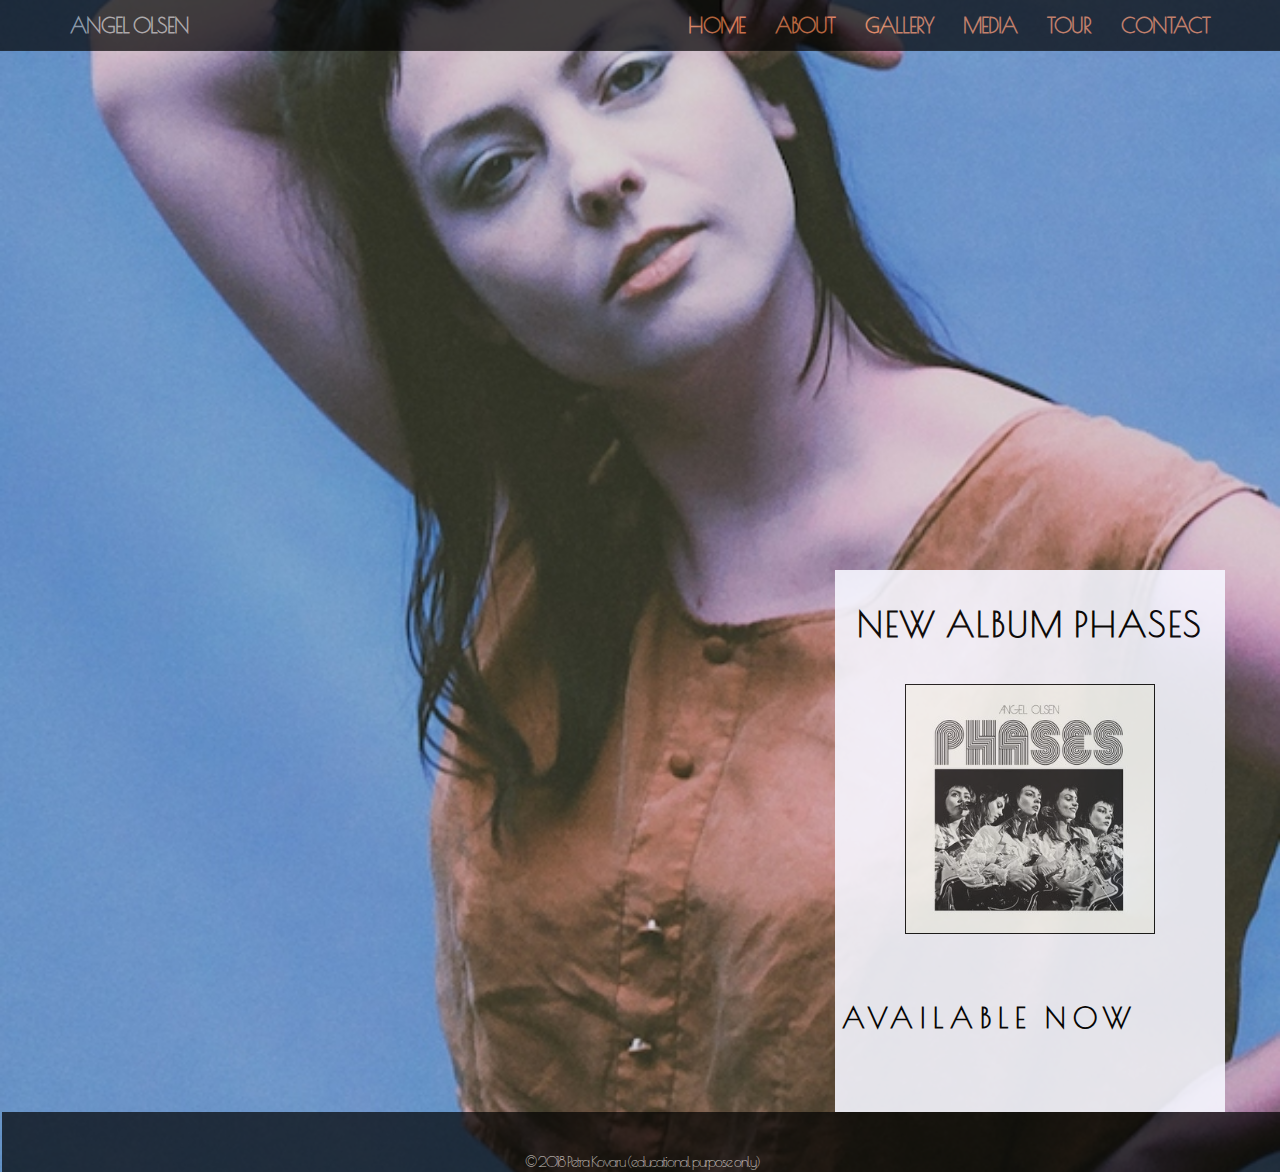
<file: index.html>
<!DOCTYPE html>
<html lang="en">

<head>
  <meta charset="UTF-8">
  <meta name="viewport" content="width=device-width, initial-scale=1.0">
  <meta http-equiv="X-UA-Compatible" content="ie=edge">
  <link rel="stylesheet" href="https://maxcdn.bootstrapcdn.com/bootstrap/3.3.7/css/bootstrap.min.css" integrity="sha384-BVYiiSIFeK1dGmJRAkycuHAHRg32OmUcww7on3RYdg4Va+PmSTsz/K68vbdEjh4u"
    crossorigin="anonymous">
  <link rel="stylesheet" href="https://use.fontawesome.com/releases/v5.5.0/css/all.css" integrity="sha384-B4dIYHKNBt8Bc12p+WXckhzcICo0wtJAoU8YZTY5qE0Id1GSseTk6S+L3BlXeVIU"
    crossorigin="anonymous">
 <link href="https://fonts.googleapis.com/css?family=Niramit|Poiret+One" rel="stylesheet">

  


  <!-- my CSS file -->
  <link rel="stylesheet" type="text/css" href="style.css">
  <title>// ANGEL OLSEN //</title>

  

</head>

<body class="index-front" id="index-front">

                <!-- nav bar -->
  <nav class="navbar navbar-inverse navbar-fixed-top">
    <div class="container">
      <div class="navbar-header">
        <button type="button" class="navbar-toggle collapsed" data-toggle="collapse" data-target="#navbar"
          aria-expanded="false" aria-controls="navbar">
          <span class="sr-only">Toggle navigation</span>
          <span class="icon-bar"></span>
          <span class="icon-bar"></span>
          <span class="icon-bar"></span>
        </button>
        <a class="navbar-brand" href="index.html">Angel Olsen</a>
      </div>
      <div id="navbar" class="collapse navbar-collapse">
        <ul class="nav navbar-nav navbar-right">
          <li><a href="index.html">Home</a></li>
          <li><a href="about.html">About</a></li>
          <li><a href="gallery.html">Gallery</a></li>
          <li><a href="media.html">Media</a></li>
          <li><a href="tour.html">Tour</a></li>
          <li><a href="contact.html">Contact</a></li>
        </ul>
      </div>
    </div>
  </nav> 
                <!-- end of nav bar -->

<section>    
  
  
  <!-- main content -->

<div class="container front-content">
    <div class="row">
            <div class="col-md-4"></div>
            <div class="col-md-4">
            
            </div>
            <div class="col-md-4" id="image-container">
                <h3 class="front-header">New Album PHASES</h3>
                
                <a href="https://angelolsen.lnk.to/phases" target="_blank"><img class="album-image" width="250px" height ="250px"src="images/album.jpg" alt="album"></a>

                      
                <h4 class="front-header2">Available now 
                <a href="https://itunes.apple.com/ie/album/phases/id1282115291?app=music&ign-mpt=uo%3D4" target="_blank"><i class="fab fa-apple"></i></a>
                <a href="https://play.google.com/store/music/album/Angel_Olsen_Phases?id=B7bnao6idhjmjiwxn3pi2sre3dm&hl=en" target="_blank"><i class="fab fa-google-play"></i></a>
                <a href="https://open.spotify.com/album/6PbSc4h6AzFR6cQKZvtrGn" target="_blank"><i class="fab fa-spotify"></i></a>
                </h4>              
                    
            </div>
    </div>
</div>

</section> 



</section>

                <!-- footer -->
<footer class="footer">
  <div class="container text-center">
    <a href="https://www.facebook.com/angelolsenmusic/" target="_blank"><i class="fab fa-facebook-square"></i></a>
    <a href="https://www.instagram.com/angelolsenmusic/?hl=en" target="_blank"><i class="fab fa-instagram"></i></a>
    <a href="https://twitter.com/angelolsen?lang=en" target="_blank"><i class="fab fa-twitter"></i></a>
    <a href="https://www.youtube.com/channel/UC9p8x80IJBj251fDyGENdgA" target="_blank"><i class="fab fa-youtube"></i></a>
    <a href="https://open.spotify.com/artist/6mKqFxGMS5TGDZI3XkT5Rt" target="_blank"><i class="fab fa-spotify"></i></a>
  
  <p class="copyright">&copy; 2018 Petra Kovaru (educational purpose only)
  </p>

</div>
</footer>
              <!-- footer end -->
</body>
</html>
  <script type="text/javascript" src="https://code.jquery.com/jquery-2.1.4.js"></script>
  <script type="text/javascript" src="https://maxcdn.bootstrapcdn.com/bootstrap/3.3.5/js/bootstrap.min.js"></script>
</file>
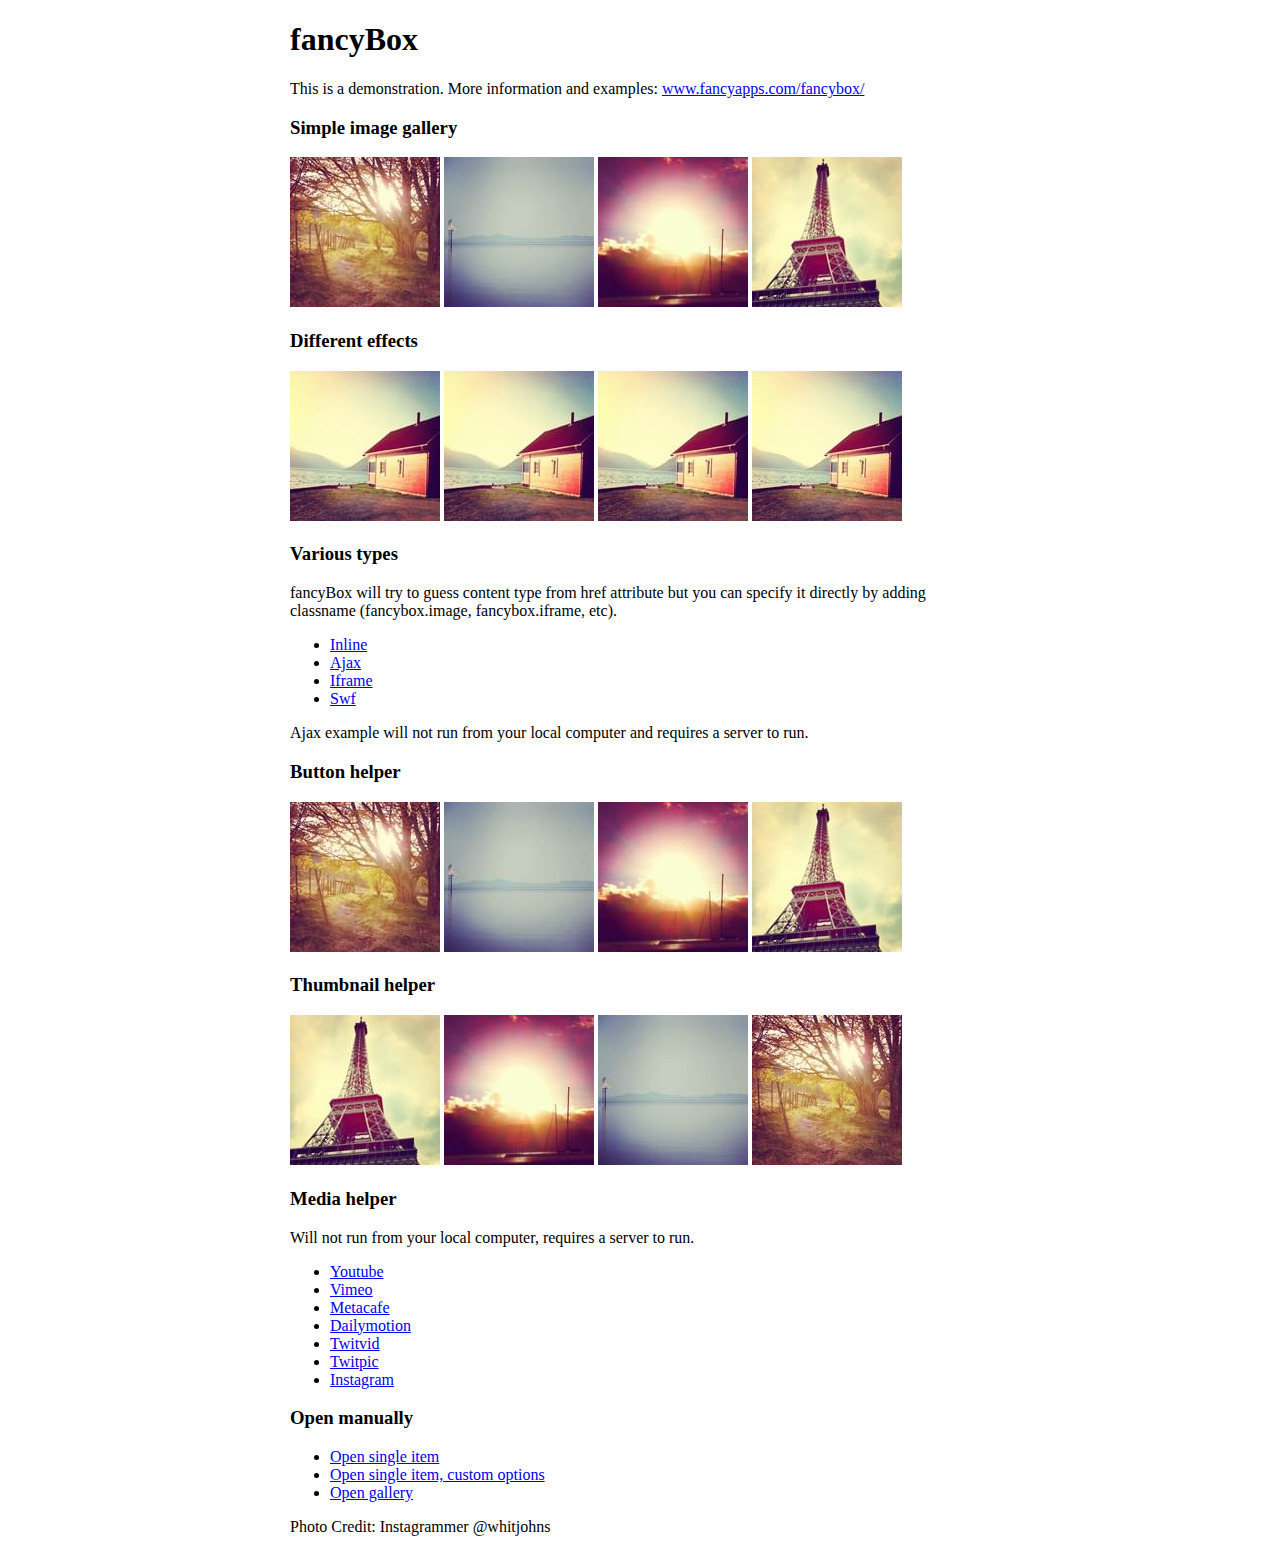
<file: fancybox/demo/index.html>
<!DOCTYPE html>
<html>
<head>
	<title>fancyBox - Fancy jQuery Lightbox Alternative | Demonstration</title>
	<meta http-equiv="Content-Type" content="text/html; charset=UTF-8" />

	<!-- Add jQuery library -->
	<script type="text/javascript" src="../lib/jquery-1.10.2.min.js"></script>

	<!-- Add mousewheel plugin (this is optional) -->
	<script type="text/javascript" src="../lib/jquery.mousewheel.pack.js?v=3.1.3"></script>

	<!-- Add fancyBox main JS and CSS files -->
	<script type="text/javascript" src="../source/jquery.fancybox.pack.js?v=2.1.5"></script>
	<link rel="stylesheet" type="text/css" href="../source/jquery.fancybox.css?v=2.1.5" media="screen" />

	<!-- Add Button helper (this is optional) -->
	<link rel="stylesheet" type="text/css" href="../source/helpers/jquery.fancybox-buttons.css?v=1.0.5" />
	<script type="text/javascript" src="../source/helpers/jquery.fancybox-buttons.js?v=1.0.5"></script>

	<!-- Add Thumbnail helper (this is optional) -->
	<link rel="stylesheet" type="text/css" href="../source/helpers/jquery.fancybox-thumbs.css?v=1.0.7" />
	<script type="text/javascript" src="../source/helpers/jquery.fancybox-thumbs.js?v=1.0.7"></script>

	<!-- Add Media helper (this is optional) -->
	<script type="text/javascript" src="../source/helpers/jquery.fancybox-media.js?v=1.0.6"></script>

	<script type="text/javascript">
		$(document).ready(function() {
			/*
			 *  Simple image gallery. Uses default settings
			 */

			$('.fancybox').fancybox();

			/*
			 *  Different effects
			 */

			// Change title type, overlay closing speed
			$(".fancybox-effects-a").fancybox({
				helpers: {
					title : {
						type : 'outside'
					},
					overlay : {
						speedOut : 0
					}
				}
			});

			// Disable opening and closing animations, change title type
			$(".fancybox-effects-b").fancybox({
				openEffect  : 'none',
				closeEffect	: 'none',

				helpers : {
					title : {
						type : 'over'
					}
				}
			});

			// Set custom style, close if clicked, change title type and overlay color
			$(".fancybox-effects-c").fancybox({
				wrapCSS    : 'fancybox-custom',
				closeClick : true,

				openEffect : 'none',

				helpers : {
					title : {
						type : 'inside'
					},
					overlay : {
						css : {
							'background' : 'rgba(238,238,238,0.85)'
						}
					}
				}
			});

			// Remove padding, set opening and closing animations, close if clicked and disable overlay
			$(".fancybox-effects-d").fancybox({
				padding: 0,

				openEffect : 'elastic',
				openSpeed  : 150,

				closeEffect : 'elastic',
				closeSpeed  : 150,

				closeClick : true,

				helpers : {
					overlay : null
				}
			});

			/*
			 *  Button helper. Disable animations, hide close button, change title type and content
			 */

			$('.fancybox-buttons').fancybox({
				openEffect  : 'none',
				closeEffect : 'none',

				prevEffect : 'none',
				nextEffect : 'none',

				closeBtn  : false,

				helpers : {
					title : {
						type : 'inside'
					},
					buttons	: {}
				},

				afterLoad : function() {
					this.title = 'Image ' + (this.index + 1) + ' of ' + this.group.length + (this.title ? ' - ' + this.title : '');
				}
			});


			/*
			 *  Thumbnail helper. Disable animations, hide close button, arrows and slide to next gallery item if clicked
			 */

			$('.fancybox-thumbs').fancybox({
				prevEffect : 'none',
				nextEffect : 'none',

				closeBtn  : false,
				arrows    : false,
				nextClick : true,

				helpers : {
					thumbs : {
						width  : 50,
						height : 50
					}
				}
			});

			/*
			 *  Media helper. Group items, disable animations, hide arrows, enable media and button helpers.
			*/
			$('.fancybox-media')
				.attr('rel', 'media-gallery')
				.fancybox({
					openEffect : 'none',
					closeEffect : 'none',
					prevEffect : 'none',
					nextEffect : 'none',

					arrows : false,
					helpers : {
						media : {},
						buttons : {}
					}
				});

			/*
			 *  Open manually
			 */

			$("#fancybox-manual-a").click(function() {
				$.fancybox.open('1_b.jpg');
			});

			$("#fancybox-manual-b").click(function() {
				$.fancybox.open({
					href : 'iframe.html',
					type : 'iframe',
					padding : 5
				});
			});

			$("#fancybox-manual-c").click(function() {
				$.fancybox.open([
					{
						href : '1_b.jpg',
						title : 'My title'
					}, {
						href : '2_b.jpg',
						title : '2nd title'
					}, {
						href : '3_b.jpg'
					}
				], {
					helpers : {
						thumbs : {
							width: 75,
							height: 50
						}
					}
				});
			});


		});
	</script>
	<style type="text/css">
		.fancybox-custom .fancybox-skin {
			box-shadow: 0 0 50px #222;
		}

		body {
			max-width: 700px;
			margin: 0 auto;
		}
	</style>
</head>
<body>
	<h1>fancyBox</h1>

	<p>This is a demonstration. More information and examples: <a href="http://fancyapps.com/fancybox/">www.fancyapps.com/fancybox/</a></p>

	<h3>Simple image gallery</h3>
	<p>
		<a class="fancybox" href="1_b.jpg" data-fancybox-group="gallery" title="Lorem ipsum dolor sit amet"><img src="1_s.jpg" alt="" /></a>

		<a class="fancybox" href="2_b.jpg" data-fancybox-group="gallery" title="Etiam quis mi eu elit temp"><img src="2_s.jpg" alt="" /></a>

		<a class="fancybox" href="3_b.jpg" data-fancybox-group="gallery" title="Cras neque mi, semper leon"><img src="3_s.jpg" alt="" /></a>

		<a class="fancybox" href="4_b.jpg" data-fancybox-group="gallery" title="Sed vel sapien vel sem uno"><img src="4_s.jpg" alt="" /></a>
	</p>

	<h3>Different effects</h3>
	<p>
		<a class="fancybox-effects-a" href="5_b.jpg" title="Lorem ipsum dolor sit amet, consectetur adipiscing elit"><img src="5_s.jpg" alt="" /></a>

		<a class="fancybox-effects-b" href="5_b.jpg" title="Lorem ipsum dolor sit amet, consectetur adipiscing elit"><img src="5_s.jpg" alt="" /></a>

		<a class="fancybox-effects-c" href="5_b.jpg" title="Lorem ipsum dolor sit amet, consectetur adipiscing elit"><img src="5_s.jpg" alt="" /></a>

		<a class="fancybox-effects-d" href="5_b.jpg" title="Lorem ipsum dolor sit amet, consectetur adipiscing elit"><img src="5_s.jpg" alt="" /></a>
	</p>

	<h3>Various types</h3>
	<p>
		fancyBox will try to guess content type from href attribute but you can specify it directly by adding classname (fancybox.image, fancybox.iframe, etc).
	</p>
	<ul>
		<li><a class="fancybox" href="#inline1" title="Lorem ipsum dolor sit amet">Inline</a></li>
		<li><a class="fancybox fancybox.ajax" href="ajax.txt">Ajax</a></li>
		<li><a class="fancybox fancybox.iframe" href="iframe.html">Iframe</a></li>
		<li><a class="fancybox" href="http://www.adobe.com/jp/events/cs3_web_edition_tour/swfs/perform.swf">Swf</a></li>
	</ul>

	<div id="inline1" style="width:400px;display: none;">
		<h3>Etiam quis mi eu elit</h3>
		<p>
			Lorem ipsum dolor sit amet, consectetur adipiscing elit. Etiam quis mi eu elit tempor facilisis id et neque. Nulla sit amet sem sapien. Vestibulum imperdiet porta ante ac ornare. Nulla et lorem eu nibh adipiscing ultricies nec at lacus. Cras laoreet ultricies sem, at blandit mi eleifend aliquam. Nunc enim ipsum, vehicula non pretium varius, cursus ac tortor. Vivamus fringilla congue laoreet. Quisque ultrices sodales orci, quis rhoncus justo auctor in. Phasellus dui eros, bibendum eu feugiat ornare, faucibus eu mi. Nunc aliquet tempus sem, id aliquam diam varius ac. Maecenas nisl nunc, molestie vitae eleifend vel, iaculis sed magna. Aenean tempus lacus vitae orci posuere porttitor eget non felis. Donec lectus elit, aliquam nec eleifend sit amet, vestibulum sed nunc.
		</p>
	</div>

	<p>
		Ajax example will not run from your local computer and requires a server to run.
	</p>

	<h3>Button helper</h3>
	<p>
		<a class="fancybox-buttons" data-fancybox-group="button" href="1_b.jpg"><img src="1_s.jpg" alt="" /></a>

		<a class="fancybox-buttons" data-fancybox-group="button" href="2_b.jpg"><img src="2_s.jpg" alt="" /></a>

		<a class="fancybox-buttons" data-fancybox-group="button" href="3_b.jpg"><img src="3_s.jpg" alt="" /></a>

		<a class="fancybox-buttons" data-fancybox-group="button" href="4_b.jpg"><img src="4_s.jpg" alt="" /></a>
	</p>

	<h3>Thumbnail helper</h3>
	<p>
		<a class="fancybox-thumbs" data-fancybox-group="thumb" href="4_b.jpg"><img src="4_s.jpg" alt="" /></a>

		<a class="fancybox-thumbs" data-fancybox-group="thumb" href="3_b.jpg"><img src="3_s.jpg" alt="" /></a>

		<a class="fancybox-thumbs" data-fancybox-group="thumb" href="2_b.jpg"><img src="2_s.jpg" alt="" /></a>

		<a class="fancybox-thumbs" data-fancybox-group="thumb" href="1_b.jpg"><img src="1_s.jpg" alt="" /></a>
	</p>

	<h3>Media helper</h3>
	<p>
		Will not run from your local computer, requires a server to run.
	</p>

	<ul>
		<li><a class="fancybox-media" href="http://www.youtube.com/watch?v=opj24KnzrWo">Youtube</a></li>
		<li><a class="fancybox-media" href="http://vimeo.com/47480346">Vimeo</a></li>
		<li><a class="fancybox-media" href="http://www.metacafe.com/watch/7635964/">Metacafe</a></li>
		<li><a class="fancybox-media" href="http://www.dailymotion.com/video/xoeylt_electric-guest-this-head-i-hold_music">Dailymotion</a></li>
		<li><a class="fancybox-media" href="http://twitvid.com/QY7MD">Twitvid</a></li>
		<li><a class="fancybox-media" href="http://twitpic.com/7p93st">Twitpic</a></li>
		<li><a class="fancybox-media" href="http://instagr.am/p/IejkuUGxQn">Instagram</a></li>
	</ul>

	<h3>Open manually</h3>
	<ul>
		<li><a id="fancybox-manual-a" href="javascript:;">Open single item</a></li>
		<li><a id="fancybox-manual-b" href="javascript:;">Open single item, custom options</a></li>
		<li><a id="fancybox-manual-c" href="javascript:;">Open gallery</a></li>
	</ul>

	<p>
		Photo Credit: Instagrammer @whitjohns
	</p>
</body>
</html>
</file>
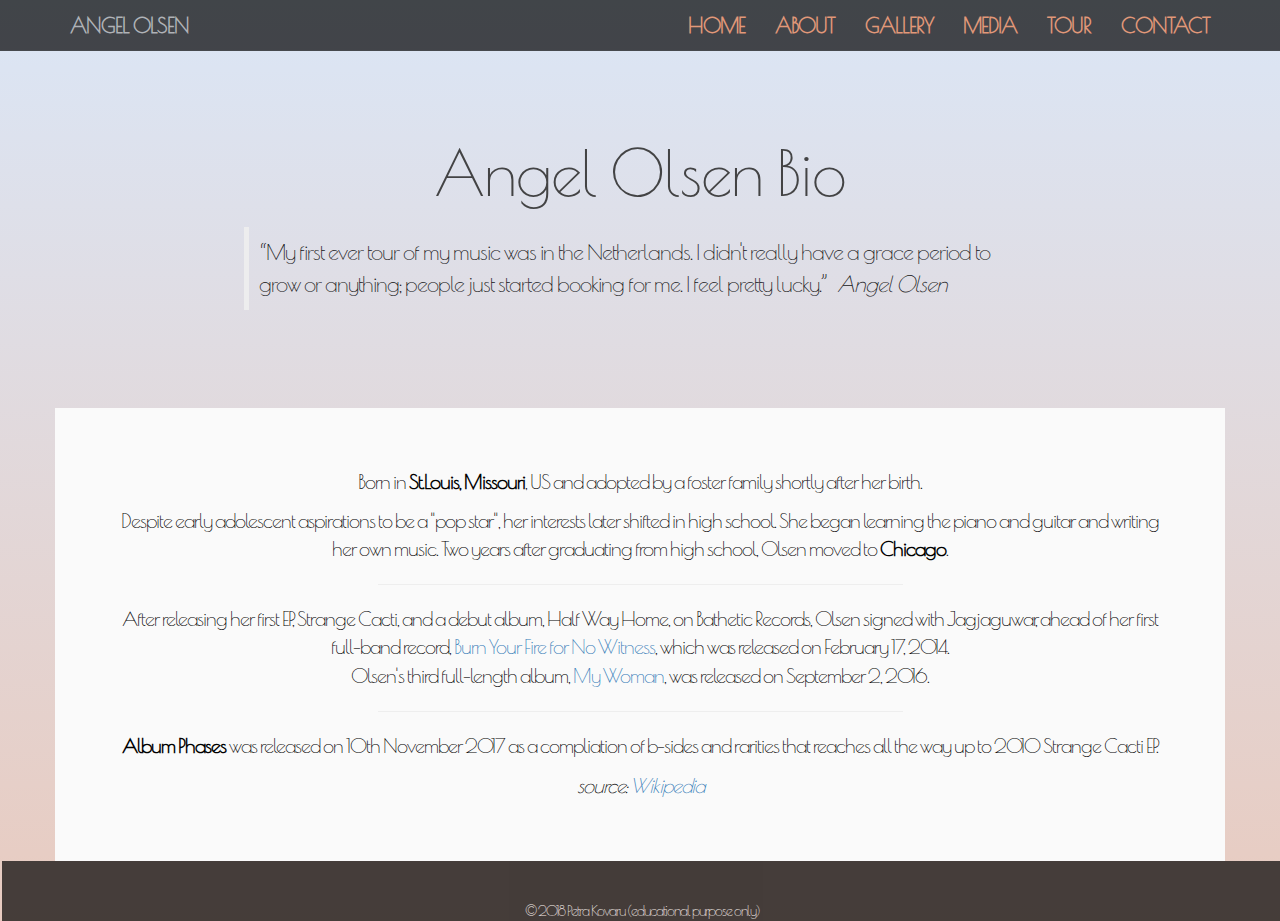
<file: about.html>
<!DOCTYPE html>
<html lang="en">

<head>
    <meta charset="UTF-8">
    <meta name="viewport" content="width=device-width, initial-scale=1.0">
    <meta http-equiv="X-UA-Compatible" content="ie=edge">
    <link rel="stylesheet" href="https://maxcdn.bootstrapcdn.com/bootstrap/3.3.7/css/bootstrap.min.css" integrity="sha384-BVYiiSIFeK1dGmJRAkycuHAHRg32OmUcww7on3RYdg4Va+PmSTsz/K68vbdEjh4u"
        crossorigin="anonymous">
    <link rel="stylesheet" href="https://use.fontawesome.com/releases/v5.5.0/css/all.css" integrity="sha384-B4dIYHKNBt8Bc12p+WXckhzcICo0wtJAoU8YZTY5qE0Id1GSseTk6S+L3BlXeVIU"
        crossorigin="anonymous">
        <link href="https://fonts.googleapis.com/css?family=Niramit|Poiret+One" rel="stylesheet">

    <!--------my CSS file----------->
    <link rel="stylesheet" type="text/css" href="style.css">
    <title>// ANGEL OLSEN //</title>

</head>
<!-----------nav------------>

<body id="media-front">
        <nav class="navbar navbar-inverse navbar-fixed-top">
            <div class="container">
                <div class="navbar-header">
                    <button type="button" class="navbar-toggle collapsed" data-toggle="collapse" data-target="#navbar"
                        aria-expanded="false" aria-controls="navbar">
                        <span class="sr-only">Toggle navigation</span>
                        <span class="icon-bar"></span>
                        <span class="icon-bar"></span>
                        <span class="icon-bar"></span>
                    </button>
                    <a class="navbar-brand" href="index.html">Angel Olsen</a>
                </div>
                <div id="navbar" class="collapse navbar-collapse">
                    <ul class="nav navbar-nav navbar-right">
                        <li><a href="index.html">Home</a></li>
                        <li><a href="about.html">About</a></li>
                        <li><a href="gallery.html">Gallery</a></li>
                        <li><a href="media.html">Media</a></li>
                        <li><a href="tour.html">Tour</a></li>
                        <li><a href="contact.html">Contact</a></li>
                    </ul>
                </div>
            </div>
        </nav>

                    <!-- jumbotron -->

<div class="container">
    <div class="jumbotron jumbotron-media">

        <h1 class="text-center">Angel Olsen Bio</h1>
        <blockquote class="blockquote"><q>My first ever tour of my music was in the Netherlands. I didn't really have a grace period to grow or anything; people just started booking for me. I feel pretty lucky.</q> <cite>Angel Olsen</cite></blockquote>
    </div>
 </div>  

                <!-- about section -->
<section>
        <div class="container">
                <div class="row">
                    
                    <div class="col-md-12 first">

                       
                        <p>Born in <strong>St.Louis, Missouri</strong>, US and adopted by a foster family shortly after her birth.<br>
                          <p>Despite early adolescent aspirations to be a "pop star", her interests later shifted in high school. She began learning the piano and guitar and writing her own music. Two years after graduating from high school, Olsen moved to <strong>Chicago</strong>.</p>
                          <hr>
                          <p>After releasing her first EP, Strange Cacti, and a debut album, Half Way Home, on Bathetic Records, Olsen signed with Jagjaguwar, ahead of her first full-band record, <a href="https://en.wikipedia.org/wiki/Burn_Your_Fire_for_No_Witness" target="_blank">Burn Your Fire for No Witness</a>, which was released on February 17, 2014. <br>Olsen's third full-length album, <a href="https://en.wikipedia.org/wiki/My_Woman_(album)" target="_blank">My Woman</a>, was released on September 2, 2016.</p>
                          <hr>
                          <p><strong>Album Phases</strong> was released on 10th November 2017 as a compliation of b-sides and rarities that reaches all the way up to 2010 Strange Cacti EP. </p>
                          <cite>source: <a href="https://en.wikipedia.org/wiki/Angel_Olsen" target="_blank">Wikipedia</a></cite>
                    </div>
                    
                    
                </div>
            </div>
</section>
                    <!-- end of about section -->

                        <!-- footer starts -->

<footer class="footer">
        <div class="container text-center">
          <a href="https://www.facebook.com/angelolsenmusic/" target="_blank"><i class="fab fa-facebook-square"></i></a>
          <a href="https://www.instagram.com/angelolsenmusic/?hl=en" target="_blank"><i class="fab fa-instagram"></i></a>
          <a href="https://twitter.com/angelolsen?lang=en" target="_blank"><i class="fab fa-twitter"></i></a>
          <a href="https://www.youtube.com/channel/UC9p8x80IJBj251fDyGENdgA" target="_blank"><i class="fab fa-youtube"></i></a>
          <a href="https://open.spotify.com/artist/6mKqFxGMS5TGDZI3XkT5Rt" target="_blank"><i class="fab fa-spotify"></i></a>
        
        <p class="copyright">&copy; 2018 Petra Kovaru (educational purpose only)
        </p>
      
      </div>
      </footer>
        
      <!-- footer end -->

      <script type="text/javascript" src="https://code.jquery.com/jquery-2.1.4.js"></script>
        <script type="text/javascript" src="https://maxcdn.bootstrapcdn.com/bootstrap/3.3.5/js/bootstrap.min.js"></script>
      </body>
      </html>
</file>
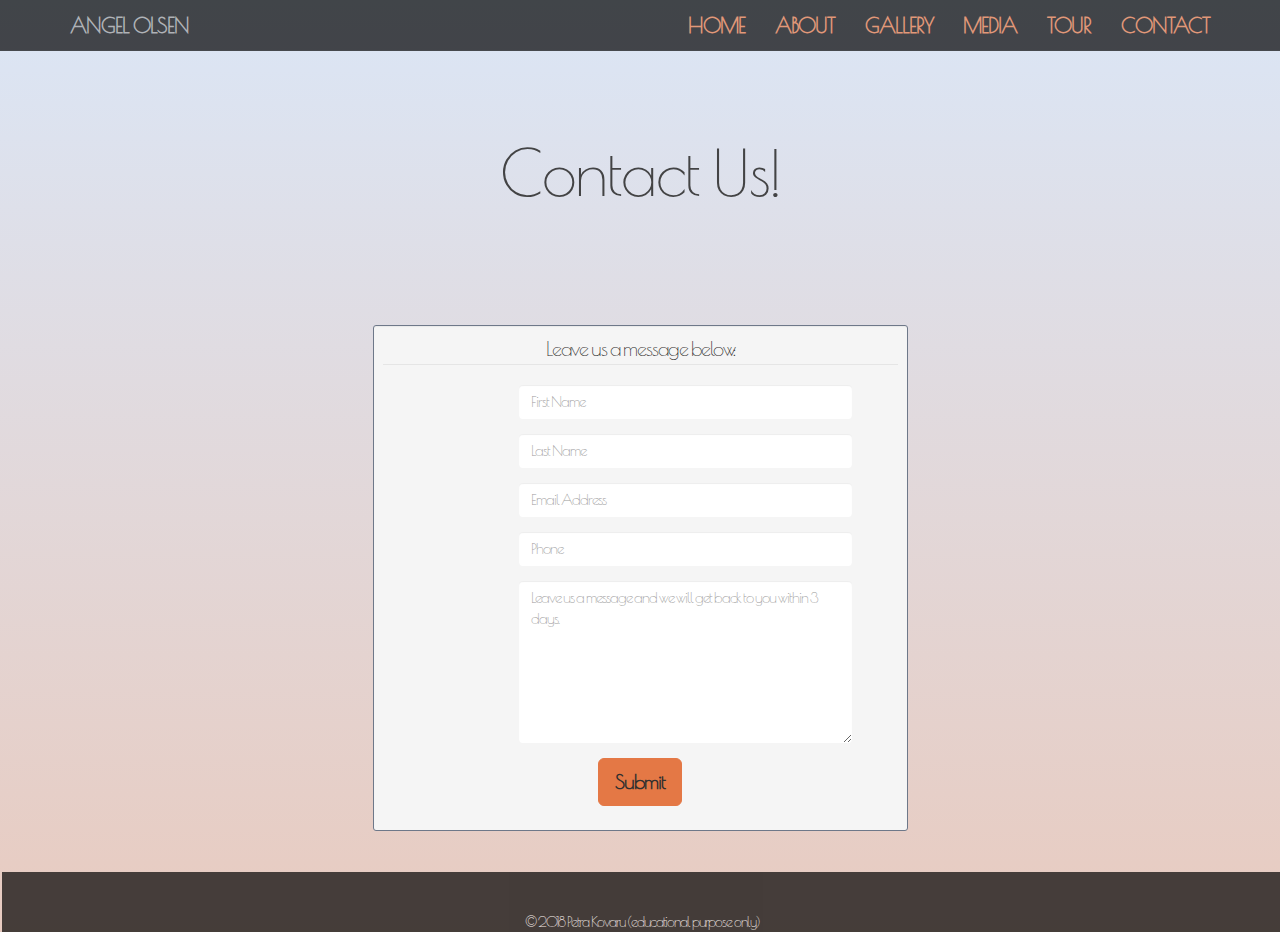
<file: contact.html>
<!DOCTYPE html>
<html lang="en">

<head>
    <meta charset="UTF-8">
    <meta name="viewport" content="width=device-width, initial-scale=1.0">
    <meta http-equiv="X-UA-Compatible" content="ie=edge">
    <link rel="stylesheet" href="https://maxcdn.bootstrapcdn.com/bootstrap/3.3.7/css/bootstrap.min.css" integrity="sha384-BVYiiSIFeK1dGmJRAkycuHAHRg32OmUcww7on3RYdg4Va+PmSTsz/K68vbdEjh4u"
        crossorigin="anonymous">
    <link rel="stylesheet" href="https://use.fontawesome.com/releases/v5.5.0/css/all.css" integrity="sha384-B4dIYHKNBt8Bc12p+WXckhzcICo0wtJAoU8YZTY5qE0Id1GSseTk6S+L3BlXeVIU"
        crossorigin="anonymous">
        <link href="https://fonts.googleapis.com/css?family=Niramit|Poiret+One" rel="stylesheet">

    <!--------my CSS file----------->
    <link rel="stylesheet" type="text/css" href="style.css">
    <title>// ANGEL OLSEN //</title>

</head>
<!-----------nav------------>

<body id="media-front">
        <nav class="navbar navbar-inverse navbar-fixed-top">
            <div class="container">
                <div class="navbar-header">
                    <button type="button" class="navbar-toggle collapsed" data-toggle="collapse" data-target="#navbar"
                        aria-expanded="false" aria-controls="navbar">
                        <span class="sr-only">Toggle navigation</span>
                        <span class="icon-bar"></span>
                        <span class="icon-bar"></span>
                        <span class="icon-bar"></span>
                    </button>
                    <a class="navbar-brand" href="index.html">Angel Olsen</a>
                </div>
                <div id="navbar" class="collapse navbar-collapse">
                    <ul class="nav navbar-nav navbar-right">
                        <li><a href="index.html">Home</a></li>
                        <li><a href="about.html">About</a></li>
                        <li><a href="gallery.html">Gallery</a></li>
                        <li><a href="media.html">Media</a></li>
                        <li><a href="tour.html">Tour</a></li>
                        <li><a href="contact.html">Contact</a></li>
                    </ul>
                </div>
            </div>
        </nav>

                    <!-- jumbotron -->
<div class="container">
    <div class="jumbotron jumbotron-media">

        <h1 class="text-center">Contact Us! </h1>
    </div>
 </div>   
                <!-- end of jumbtron -->



            <!--   contact form -->

       
       <div class="container">
        <div class="row" id="form">
            <div class="col-md-3"></div>
            <div class="col-xs-12 col-md-6">
                <div class="well well-sm">
                    <form class="form-horizontal" method="post">
                        <fieldset>
                            <legend class="text-center header">Leave us a message below:</legend>
    
                            <div class="form-group">
                                <span class="col-md-1 col-md-offset-2 text-center"><i class="fa fa-user icon"></i></span>
                                <div class="col-md-8">
                                    <input  name="name" type="text" placeholder="First Name" class="form-control" required>
                                </div>
                            </div>
                            <div class="form-group">
                                <span class="col-md-1 col-md-offset-2 text-center"><i class="fa fa-user icon"></i></span>
                                <div class="col-md-8">
                                    <input name="name" type="text" placeholder="Last Name" class="form-control" required>
                                </div>
                            </div>
    
                            <div class="form-group">
                                <span class="col-md-1 col-md-offset-2 text-center"><i class="fa fa-envelope icon"></i></span>
                                <div class="col-md-8">
                                    <input name="email" type="text" placeholder="Email Address" class="form-control" required>
                                </div>
                            </div>
    
                            <div class="form-group">
                                <span class="col-md-1 col-md-offset-2 text-center"><i class="fa fa-phone icon"></i></span>
                                <div class="col-md-8">
                                    <input name="phone" type="text" placeholder="Phone" class="form-control" required>
                                </div>
                            </div>
    
                            <div class="form-group">
                                <span class="col-md-1 col-md-offset-2 text-center"><i class="fa fa-pencil-square icon"></i></span>
                                <div class="col-md-8">
                                    <textarea class="form-control" name="message" placeholder="Leave us a message and we will get back to you within 3 days." rows="7" required></textarea>
                                </div>
                            </div>
    
                            <div class="form-group">
                                <div class="col-md-12 text-center">
                                    <button type="submit" class="btn btn-primary btn-lg">Submit</button>
                                </div>
                            </div>
                        </fieldset>
                    </form>
                    
                </div>
                
            </div>
           
            </div>
            <div class="col-md-3"></div>
            
        </div>

    </div>
    





                         <!-- footer starts -->

<footer class="footer">
    <div class="container text-center">
      <a href="https://www.facebook.com/angelolsenmusic/" target="_blank"><i class="fab fa-facebook-square"></i></a>
      <a href="https://www.instagram.com/angelolsenmusic/?hl=en" target="_blank"><i class="fab fa-instagram"></i></a>
      <a href="https://twitter.com/angelolsen?lang=en" target="_blank"><i class="fab fa-twitter"></i></a>
      <a href="https://www.youtube.com/channel/UC9p8x80IJBj251fDyGENdgA" target="_blank"><i class="fab fa-youtube"></i></a>
      <a href="https://open.spotify.com/artist/6mKqFxGMS5TGDZI3XkT5Rt" target="_blank"><i class="fab fa-spotify"></i></a>
    
    <p class="copyright">&copy; 2018 Petra Kovaru (educational purpose only)
    </p>
  
  </div>
  </footer>
    
  <!-- footer end -->

  <script type="text/javascript" src="https://code.jquery.com/jquery-2.1.4.js"></script>
    <script type="text/javascript" src="https://maxcdn.bootstrapcdn.com/bootstrap/3.3.5/js/bootstrap.min.js"></script>
  </body>
  </html>
</file>
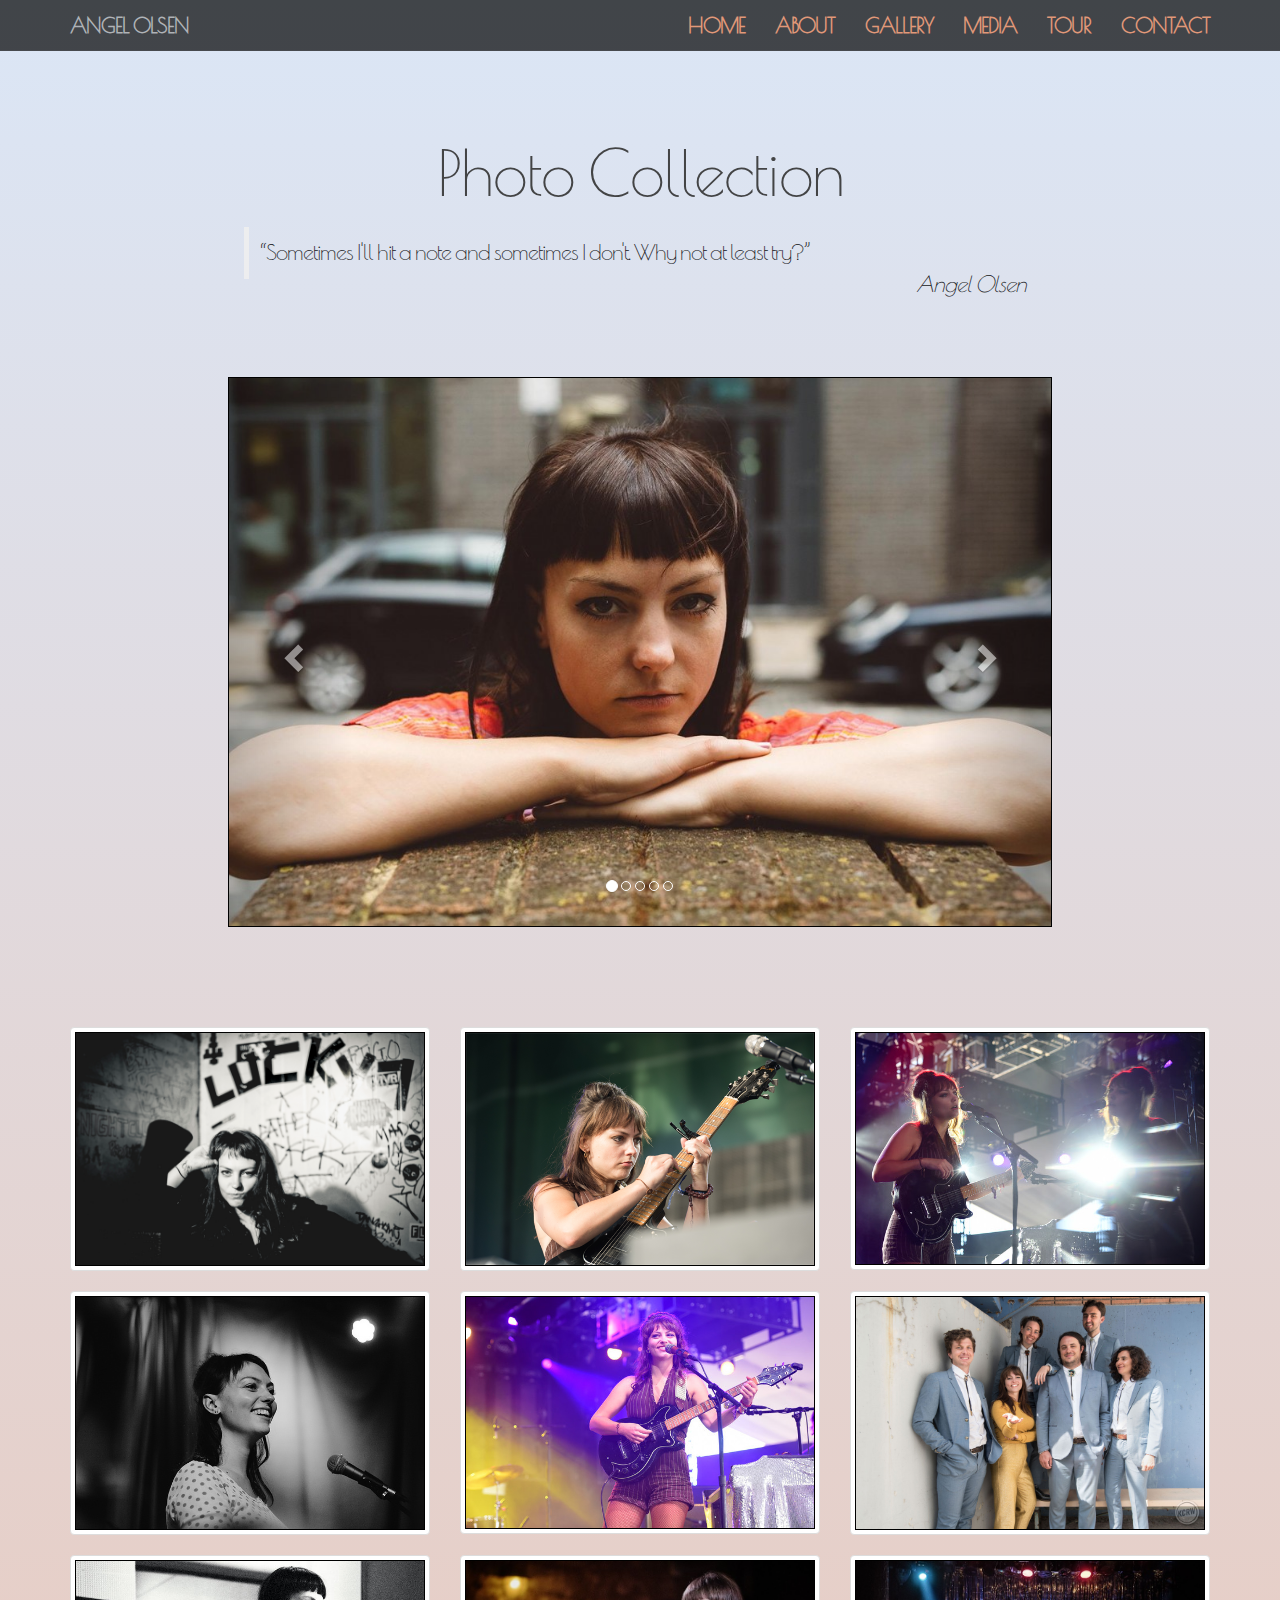
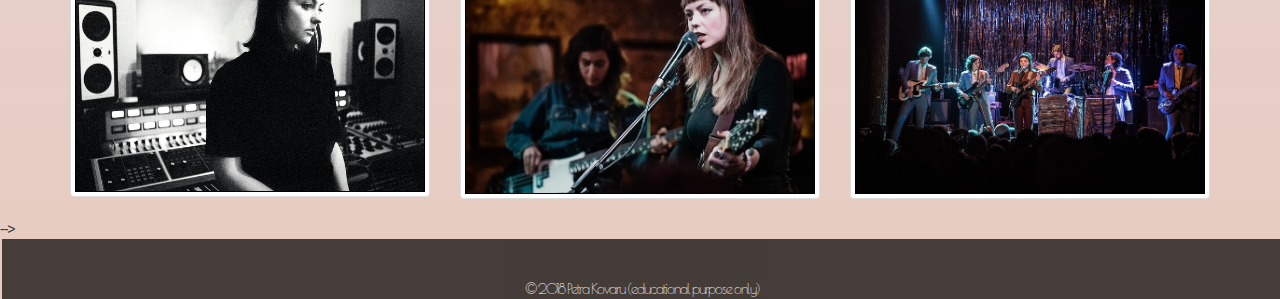
<file: gallery.html>
<!DOCTYPE html>
<html lang="en">

<head>
    <meta charset="UTF-8">
    <meta name="viewport" content="width=device-width, initial-scale=1.0">
    <meta http-equiv="X-UA-Compatible" content="ie=edge">
    <script type="text/javascript" src="https://code.jquery.com/jquery-2.1.4.js"></script>
    <script type="text/javascript" src="https://maxcdn.bootstrapcdn.com/bootstrap/3.3.5/js/bootstrap.min.js"></script>

    <link rel="stylesheet" href="https://maxcdn.bootstrapcdn.com/bootstrap/3.3.7/css/bootstrap.min.css" integrity="sha384-BVYiiSIFeK1dGmJRAkycuHAHRg32OmUcww7on3RYdg4Va+PmSTsz/K68vbdEjh4u"
        crossorigin="anonymous">
    <link rel="stylesheet" href="https://use.fontawesome.com/releases/v5.5.0/css/all.css" integrity="sha384-B4dIYHKNBt8Bc12p+WXckhzcICo0wtJAoU8YZTY5qE0Id1GSseTk6S+L3BlXeVIU"
        crossorigin="anonymous">
    <link href="https://fonts.googleapis.com/css?family=Niramit|Poiret+One" rel="stylesheet">





    <!-- my CSS file -->
    <link rel="stylesheet" type="text/css" href="style.css">
    <title>// ANGEL OLSEN //</title>

    <!-- Add fancyBox -->
    <link rel="stylesheet" href="fancybox/source/jquery.fancybox.css?v=2.1.7" type="text/css" media="screen" />
    <script type="text/javascript" src="fancybox/source/jquery.fancybox.pack.js?v=2.1.7"></script>

    <!-- Optionally add helpers - button, thumbnail and/or media -->
    <link rel="stylesheet" href="fancybox/source/helpers/jquery.fancybox-buttons.css?v=1.0.5" type="text/css" media="screen" />
    <script type="text/javascript" src="fancybox/source/helpers/jquery.fancybox-buttons.js?v=1.0.5"></script>
    <script type="text/javascript" src="fancybox/source/helpers/jquery.fancybox-media.js?v=1.0.6"></script>

    <link rel="stylesheet" href="fancybox/source/helpers/jquery.fancybox-thumbs.css?v=1.0.7" type="text/css" media="screen" />
    <script type="text/javascript" src="fancybox/source/helpers/jquery.fancybox-thumbs.js?v=1.0.7"></script>

    <script type="text/javascript">
        $(document).ready(function () {
            $(".fancybox").fancybox();
        });
        $(document).ready(function () {
            $("#pic1").fancybox({
                helpers: {
                    title: {
                        type: 'float'
                    }
                }
            });
            $("#pic2").fancybox({
                openEffect: 'elastic',
                closeEffect: 'elastic',
                helpers: {
                    title: {
                        type: 'inside'
                    }
                }
            });
            $("#pic3").fancybox({
                openEffect: 'none',
                closeEffect: 'none',
                helpers: {
                    title: {
                        type: 'outside'
                    }
                }
            });
            $("#pic4").fancybox({
                helpers: {
                    title: {
                        type: 'over'
                    }
                }
            });
            $("#pic5").fancybox({
                openEffect: 'none',
                closeEffect: 'none',
                helpers: {
                    title: {
                        type: 'outside'
                    }
                }
            }); $("#pic6").fancybox({
                openEffect: 'none',
                closeEffect: 'none',
                helpers: {
                    title: {
                        type: 'outside'
                    }
                }
            }); $("#pic7").fancybox({
                openEffect: 'none',
                closeEffect: 'none',
                helpers: {
                    title: {
                        type: 'outside'
                    }
                }
            });
            $("#pic8").fancybox({
                openEffect: 'none',
                closeEffect: 'none',
                helpers: {
                    title: {
                        type: 'outside'
                    }
                }
            });
            $("#pic9").fancybox({
                openEffect: 'none',
                closeEffect: 'none',
                helpers: {
                    title: {
                        type: 'outside'
                    }
                }
            });
        });
    </script>

</head>

<body id="gallery-front">



    <!-- nav bar -->
    <nav class="navbar navbar-inverse navbar-fixed-top">
        <div class="container">
            <div class="navbar-header">
                <button type="button" class="navbar-toggle collapsed" data-toggle="collapse" data-target="#navbar"
                    aria-expanded="false" aria-controls="navbar">
                    <span class="sr-only">Toggle navigation</span>
                    <span class="icon-bar"></span>
                    <span class="icon-bar"></span>
                    <span class="icon-bar"></span>
                </button>
                <a class="navbar-brand" href="index.html">Angel Olsen</a>
            </div>
            <div id="navbar" class="collapse navbar-collapse">
                <ul class="nav navbar-nav navbar-right">
                    <li><a href="index.html">Home</a></li>
                    <li><a href="about.html">About</a></li>
                    <li><a href="gallery.html">Gallery</a></li>
                    <li><a href="media.html">Media</a></li>
                    <li><a href="tour.html">Tour</a></li>
                    <li><a href="contact.html">Contact</a></li>
                </ul>
            </div>
        </div>
    </nav>
    <!-- end of nav bar -->




                                     <!-- main content -->

    <!-- header -->
    <div class="container">
        <div class="jumbotron jumbotron-media">
    
            <h1 class="text-center"> Photo Collection </h1>
            <blockquote class="blockquote"><q>Sometimes I'll hit a note and sometimes I don't. Why not at least try?</q> <br><cite class="pull-right">Angel Olsen</cite></blockquote>
    </div>
     </div>    
  


    <!-- header end -->


    
<div class="col-md-2"></div>
<div class="col-md-8 carousel">  
    <div id="Angel-Carousel" class="carousel slide" data-ride="carousel">
            <!-- Indicators -->
            <ol class="carousel-indicators">
              <li data-target="#myCarousel" data-slide-to="0" class="active"></li>
              <li data-target="#myCarousel" data-slide-to="1"></li>
              <li data-target="#myCarousel" data-slide-to="2"></li>
              <li data-target="#myCarousel" data-slide-to="3"></li>
              <li data-target="#myCarousel" data-slide-to="4"></li>
            </ol>
          
            <!-- Wrapper for slides -->
            <div class="carousel-inner">
              <div class="item active">
                <img src="images/carousel4.jpg" alt="">
              </div>
          
              <div class="item">
                <img src="images/carousel3.jpg"images/2.jpg alt="">
              </div>
          
              <div class="item">
                <img src="images/carousel2.jpg" alt="">
              </div>

              <div class="item">
                    <img src="images/carousel5.jpg" alt="">
                  </div>

             <div class="item">
                <img src="images/2.jpg" alt="">
                      </div>
            </div>
          
            <!-- Left and right controls -->
            <a class="left carousel-control" href="#Angel-Carousel" data-slide="prev">
              <span class="glyphicon glyphicon-chevron-left"></span>
              <span class="sr-only">Previous</span>
            </a>
            <a class="right carousel-control" href="#Angel-Carousel" data-slide="next">
              <span class="glyphicon glyphicon-chevron-right"></span>
              <span class="sr-only">Next</span>
            </a>
          </div>
       </div>
       <div class="col-md-2"></div>     

    <!-- gallery start -->
    
    <div class="container">

        <div class="row">
            <div class="col-md-4 col-sm-4 col-">
                <div class="thumbnail">
                    <a id="pic1" href="images/olsenhome.jpg">
                        <img src="images/olsenhome.jpg" "img-responsive">
                    </a>
                </div>
            </div>

            <div class="col-md-4 col-sm-4">

                <div class="thumbnail">
                    <a id="pic2" href="images/3.jpg">
                        <img src="images/3.jpg" "img-responsive">
                    </a>
                </div>
            </div>


            <div class="col-md-4 col-sm-4">

                <div class="thumbnail">
                    <a id="pic3" href="images/4.jpg">
                        <img src="images/4.jpg" "img-responsive">
                    </a>
                </div>
            </div>
        </div>

        
        <div class="row">
            <div class="col-md-4 col-sm-4">

                <div class="thumbnail">
                    <a id="pic4" href="images/9.jpg">
                        <img src="images/9.jpg" "img-responsive">
                    </a>
                </div>
            </div>

            <div class="col-md-4 col-sm-4">

                <div class="thumbnail">
                    <a id="pic5" href="images/6.jpg">
                        <img src="images/6.jpg" "img-responsive">
                    </a>
                </div>
            </div>

            <div class="col-md-4 col-sm-4">
                <div class="thumbnail">
                    <a id="pic6" href="images/7.jpg">
                        <img src="images/7.jpg" "img-responsive">
                    </a>
                </div>
            </div>
        </div>

       

        <div class="row">
            <div class="col-md-4 col-sm-4">
                <div class="thumbnail">
                    <a id="pic7" href="images/11.jpg">
                        <img src="images/11.jpg" "img-responsive">
                    </a>
                </div>
            </div>

            <div class="col-md-4 col-sm-4">
                <div class="thumbnail">
                    <a id="pic8" href="images/14.jpg" "img-responsive">
                        <img src="images/14.jpg">
                    </a>
                </div>
            </div>

            <div class="col-md-4 col-sm-4">
                <div class="thumbnail">
                    <a id="pic9" href="images/band.jpg" "img-responsive">
                        <img src="images/band.jpg" "img-responsive">
                    </a>
                </div>
            </div>
        </div>
    </div>

    <!-- gallery-end -->



    <!-- sidebar -->
 -->




    <!-- footer -->
    <footer class="footer">
        <div class="container text-center">
            <a href="https://www.facebook.com/angelolsenmusic/" target="_blank"><i class="fab fa-facebook-square"></i></a>
            <a href="https://www.instagram.com/angelolsenmusic/?hl=en" target="_blank"><i class="fab fa-instagram"></i></a>
            <a href="https://twitter.com/angelolsen?lang=en" target="_blank"><i class="fab fa-twitter"></i></a>
            <a href="https://www.youtube.com/channel/UC9p8x80IJBj251fDyGENdgA" target="_blank"><i class="fab fa-youtube"></i></a>
            <a href="https://open.spotify.com/artist/6mKqFxGMS5TGDZI3XkT5Rt" target="_blank"><i class="fab fa-spotify"></i></a>

            <p class="copyright">&copy; 2018 Petra Kovaru (educational purpose only)
            </p>

        </div>
    </footer>
    <!-- footer end -->
</body>

</html>
</file>
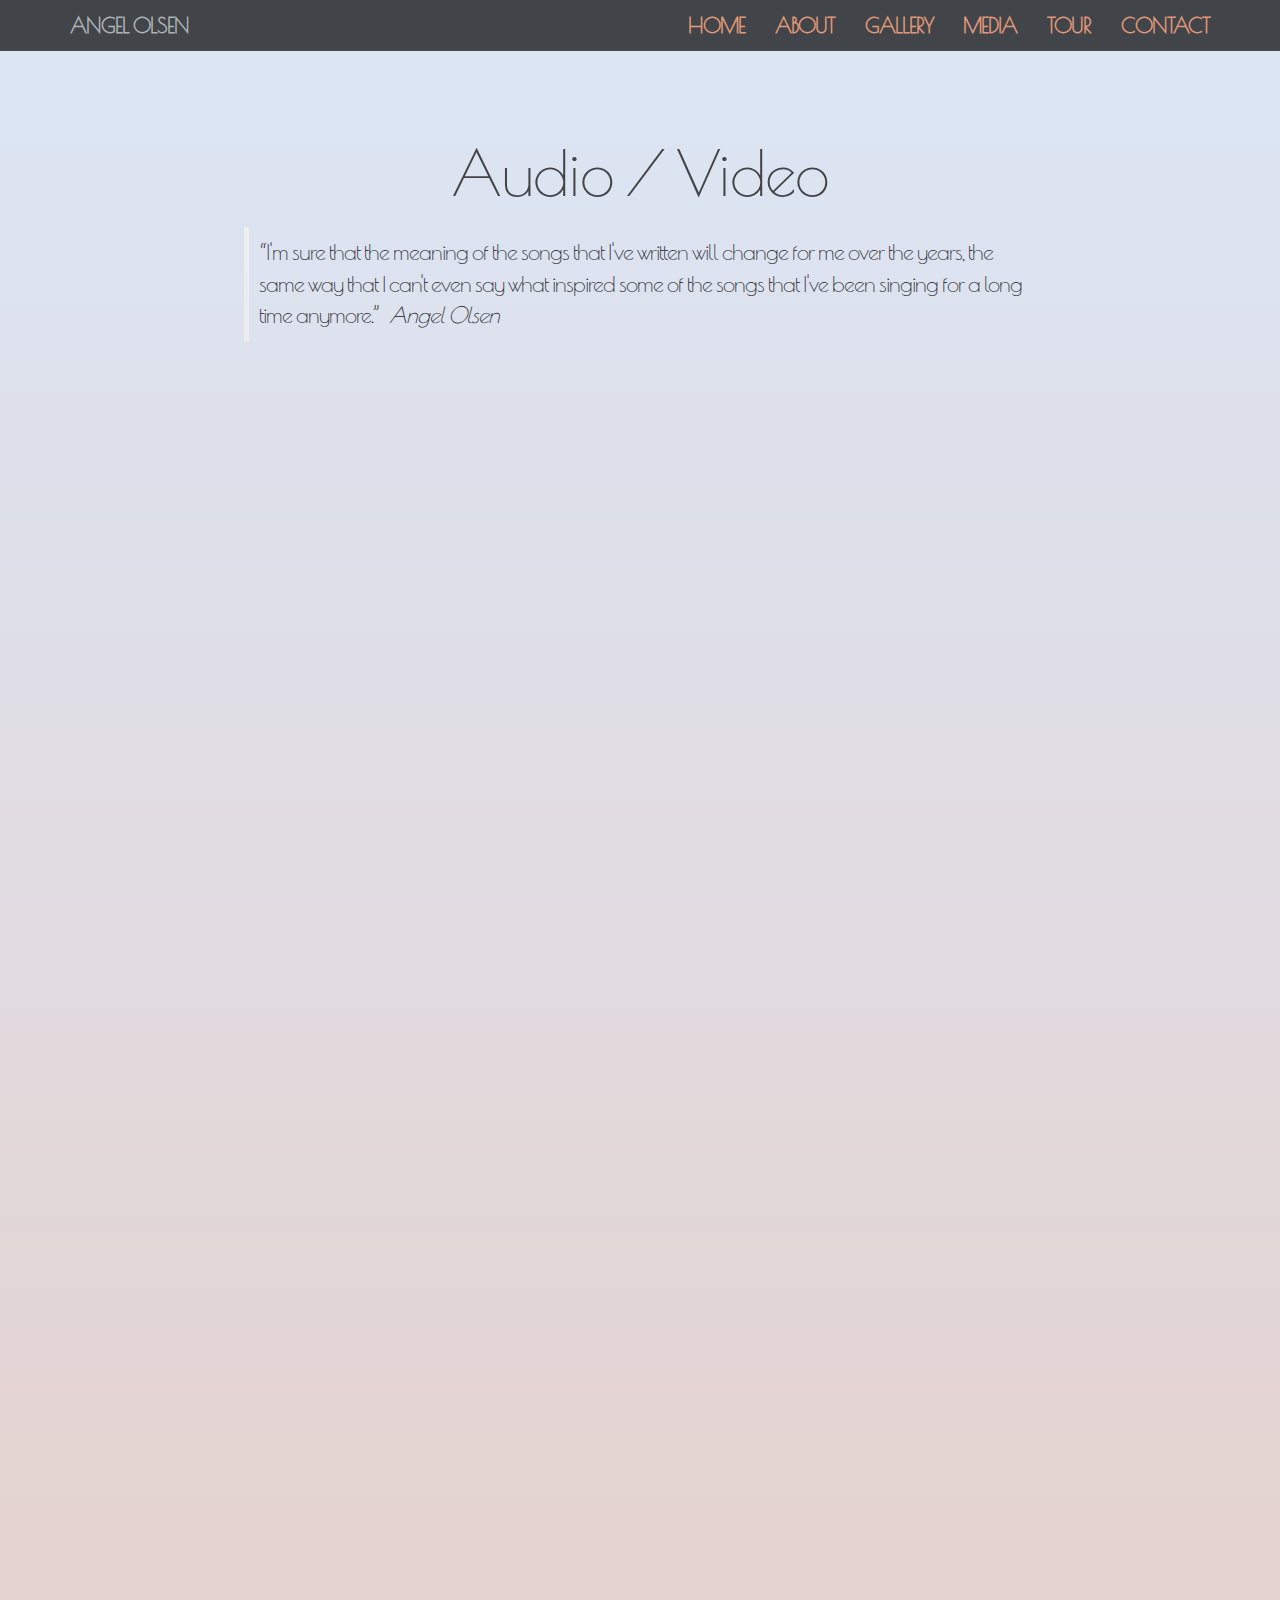
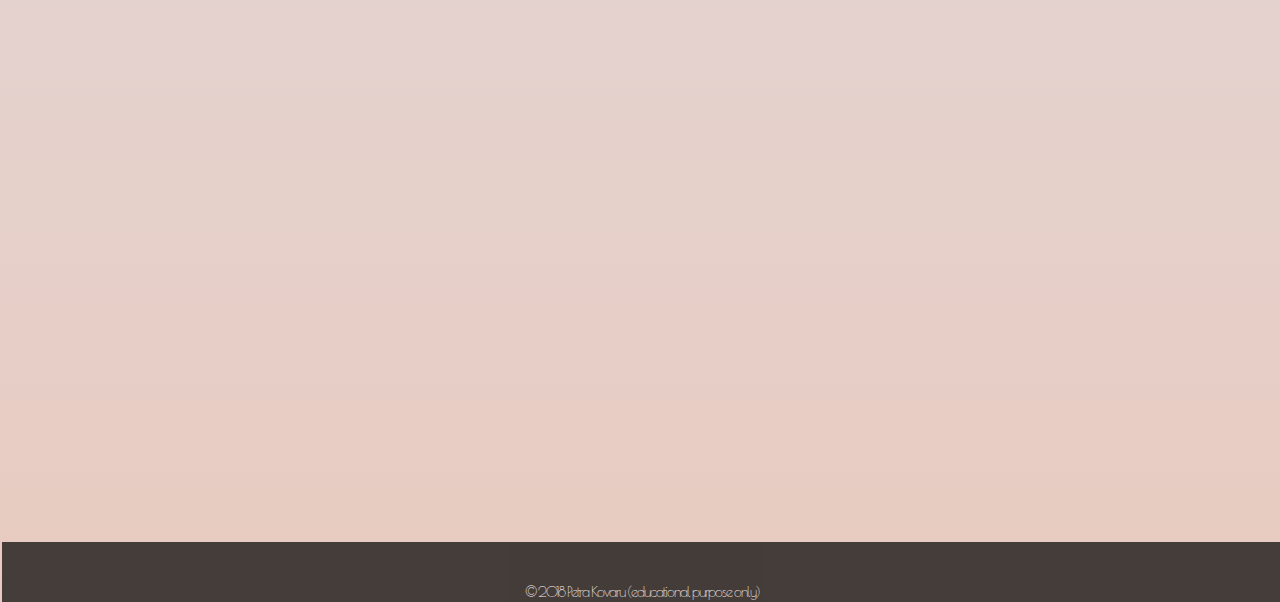
<file: media.html>
<!DOCTYPE html>
<html lang="en">

<head>
    <meta charset="UTF-8">
    <meta name="viewport" content="width=device-width, initial-scale=1.0">
    <meta http-equiv="X-UA-Compatible" content="ie=edge">
    <link rel="stylesheet" href="https://maxcdn.bootstrapcdn.com/bootstrap/3.3.7/css/bootstrap.min.css" integrity="sha384-BVYiiSIFeK1dGmJRAkycuHAHRg32OmUcww7on3RYdg4Va+PmSTsz/K68vbdEjh4u"
        crossorigin="anonymous">
    <link rel="stylesheet" href="https://use.fontawesome.com/releases/v5.5.0/css/all.css" integrity="sha384-B4dIYHKNBt8Bc12p+WXckhzcICo0wtJAoU8YZTY5qE0Id1GSseTk6S+L3BlXeVIU"
        crossorigin="anonymous">
        <link href="https://fonts.googleapis.com/css?family=Niramit|Poiret+One" rel="stylesheet">

    <!--------my CSS file----------->
    <link rel="stylesheet" type="text/css" href="style.css">
    <title>// ANGEL OLSEN //</title>

</head>
<!-----------nav------------>

<body id="media-front">
        <nav class="navbar navbar-inverse navbar-fixed-top">
            <div class="container">
                <div class="navbar-header">
                    <button type="button" class="navbar-toggle collapsed" data-toggle="collapse" data-target="#navbar"
                        aria-expanded="false" aria-controls="navbar">
                        <span class="sr-only">Toggle navigation</span>
                        <span class="icon-bar"></span>
                        <span class="icon-bar"></span>
                        <span class="icon-bar"></span>
                    </button>
                    <a class="navbar-brand" href="index.html">Angel Olsen</a>
                </div>
                <div id="navbar" class="collapse navbar-collapse">
                    <ul class="nav navbar-nav navbar-right">
                        <li><a href="index.html">Home</a></li>
                        <li><a href="about.html">About</a></li>
                        <li><a href="gallery.html">Gallery</a></li>
                        <li><a href="media.html">Media</a></li>
                        <li><a href="tour.html">Tour</a></li>
                        <li><a href="contact.html">Contact</a></li>
                    </ul>
                </div>
            </div>
        </nav>

<!-------jumbotron-------->

<div class="container">
    <div class="jumbotron jumbotron-media">

        <h1 class="text-center">Audio / Video </h1>
        <blockquote class="blockquote"><q>I'm sure that the meaning of the songs that I've written will change for me over the years, the same way that I can't even say what inspired some of the songs that I've been singing for a long time anymore.</q> <cite>Angel Olsen</cite></blockquote>
    </div>
 </div>   
<!----------video and audio---->

<div class="container video">
    <div class="row">
        <div class="col-sm-6">
                <div class="embed-responsive embed-responsive-4by3">
                        <iframe class="embed-responsive-item" src="https://www.youtube.com/embed/wRFJ1o7xQAw"></iframe>
                      </div>
        </div>
        <div class="col-sm-6">
                <div class="embed-responsive embed-responsive-4by3">
                        <iframe class="embed-responsive-item" src="https://www.youtube.com/embed/AqDzxt-TbqM"></iframe>
                      </div>
        </div>
    </div>

    <div class="row">
            <div class="col-sm-6">
                    <div class="embed-responsive embed-responsive-4by3">
                            <iframe class="embed-responsive-item" src="https://www.youtube.com/embed/mp1yW9k8gZI"></iframe>
                          </div>
            </div>
            <div class="col-sm-6">
                    <div class="embed-responsive embed-responsive-4by3">
                            <iframe class="embed-responsive-item" src="https://www.youtube.com/embed/58A7yTC8bX8"></iframe>
                          </div>
            </div>
        </div>
</div>

<div class="container audio">
    <div class="row">
        <div class="col-sm-4">
                <iframe src="https://embed.spotify.com/track/7baqevYFvsevqje1Pdmjcy" width="300" height="380" frameborder="0" allowtransparency="true"></iframe>
        </div>
        <div class="col-sm-4">
                <iframe src="https://embed.spotify.com/track/2AMaRIx47XtZr57FZFIBzX" width="300" height="380" frameborder="0" allowtransparency="true"></iframe>
        </div>
        <div class="col-sm-4">
                <iframe src="https://embed.spotify.com/track/5AXeEfajxTKqdvenvIzDox" width="300" height="380" frameborder="0" allowtransparency="true"></iframe>
        </div>
    </div>

    <div class="row">
            <div class="col-sm-4">
                    <iframe src="https://embed.spotify.com/track/5zkLEeNpJzyXW2CIdUWfKY" width="300" height="380" frameborder="0" allowtransparency="true"></iframe>
            </div>
            <div class="col-sm-4">
                    <iframe src="https://embed.spotify.com/track/0bD1RgTZYVdLkK6AzwBJkB" width="300" height="380" frameborder="0" allowtransparency="true"></iframe>
            </div>
            <div class="col-sm-4">
                    <iframe src="https://embed.spotify.com/track/5uZLsGY9fknBd5Rxr7AIss" width="300" height="380" frameborder="0" allowtransparency="true"></iframe>
            </div>
        </div>
</div>

                <!-- footer -->
<footer class="footer">
        <div class="container text-center">
          <a href="https://www.facebook.com/angelolsenmusic/" target="_blank"><i class="fab fa-facebook-square"></i></a>
          <a href="https://www.instagram.com/angelolsenmusic/?hl=en" target="_blank"><i class="fab fa-instagram"></i></a>
          <a href="https://twitter.com/angelolsen?lang=en" target="_blank"><i class="fab fa-twitter"></i></a>
          <a href="https://www.youtube.com/channel/UC9p8x80IJBj251fDyGENdgA" target="_blank"><i class="fab fa-youtube"></i></a>
          <a href="https://open.spotify.com/artist/6mKqFxGMS5TGDZI3XkT5Rt" target="_blank"><i class="fab fa-spotify"></i></a>
        
        <p class="copyright">&copy; 2018 Petra Kovaru (educational purpose only)
        </p>
      
      </div>
      </footer>
                    <!-- footer end -->




       <script type="text/javascript" src="https://code.jquery.com/jquery-2.1.4.js"></script>
       <script type="text/javascript" src="https://maxcdn.bootstrapcdn.com/bootstrap/3.3.5/js/bootstrap.min.js"></script>
      </body>
      </html>
</file>
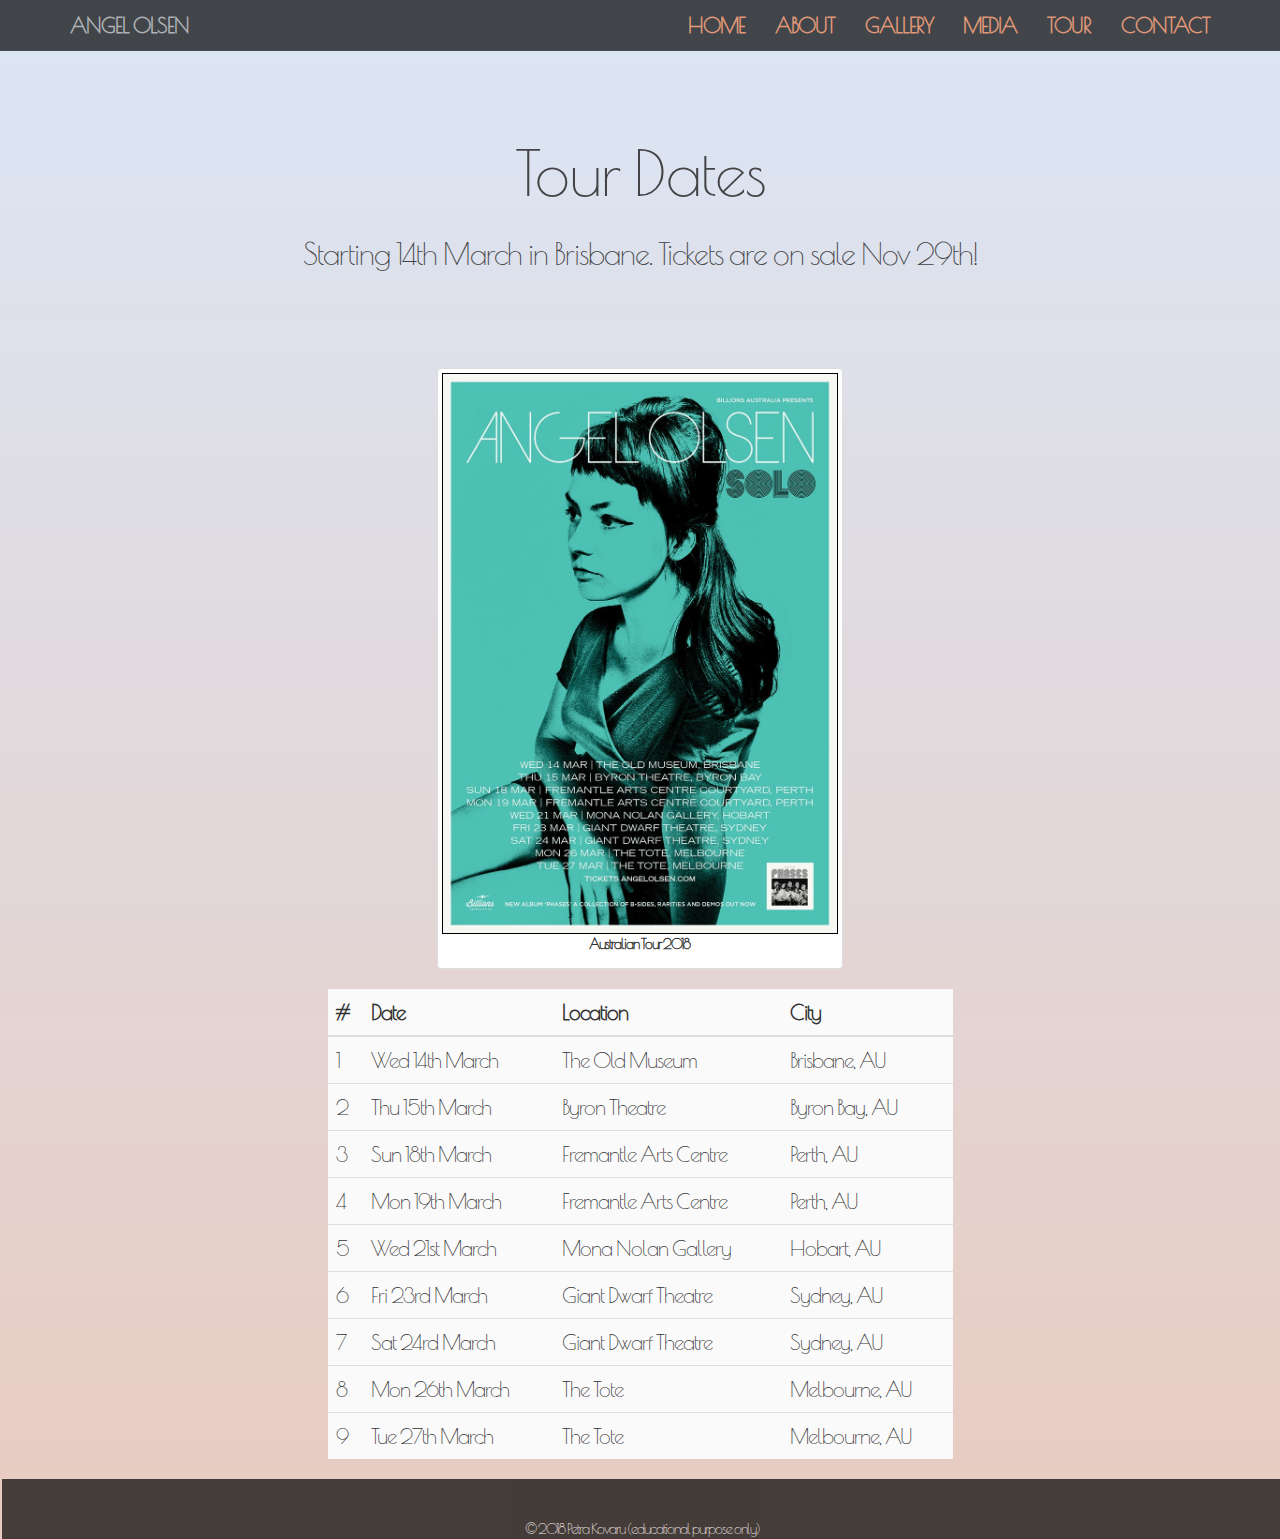
<file: tour.html>
<!DOCTYPE html>
<html lang="en">

<head>
    <meta charset="UTF-8">
    <meta name="viewport" content="width=device-width, initial-scale=1.0">
    <meta http-equiv="X-UA-Compatible" content="ie=edge">
    <link rel="stylesheet" href="https://maxcdn.bootstrapcdn.com/bootstrap/3.3.7/css/bootstrap.min.css" integrity="sha384-BVYiiSIFeK1dGmJRAkycuHAHRg32OmUcww7on3RYdg4Va+PmSTsz/K68vbdEjh4u"
        crossorigin="anonymous">
    <link rel="stylesheet" href="https://use.fontawesome.com/releases/v5.5.0/css/all.css" integrity="sha384-B4dIYHKNBt8Bc12p+WXckhzcICo0wtJAoU8YZTY5qE0Id1GSseTk6S+L3BlXeVIU"
        crossorigin="anonymous">
        <link href="https://fonts.googleapis.com/css?family=Niramit|Poiret+One" rel="stylesheet">

    <!--------my CSS file----------->
    <link rel="stylesheet" type="text/css" href="style.css">
    <title>// ANGEL OLSEN //</title>

</head>
                             <!-----------nav------------>

<body id="media-front">
        <nav class="navbar navbar-inverse navbar-fixed-top">
            <div class="container">
                <div class="navbar-header">
                    <button type="button" class="navbar-toggle collapsed" data-toggle="collapse" data-target="#navbar"
                        aria-expanded="false" aria-controls="navbar">
                        <span class="sr-only">Toggle navigation</span>
                        <span class="icon-bar"></span>
                        <span class="icon-bar"></span>
                        <span class="icon-bar"></span>
                    </button>
                    <a class="navbar-brand" href="index.html">Angel Olsen</a>
                </div>
                <div id="navbar" class="collapse navbar-collapse">
                    <ul class="nav navbar-nav navbar-right">
                        <li><a href="index.html">Home</a></li>
                        <li><a href="about.html">About</a></li>
                        <li><a href="gallery.html">Gallery</a></li>
                        <li><a href="media.html">Media</a></li>
                        <li><a href="tour.html">Tour</a></li>
                        <li><a href="contact.html">Contact</a></li>
                    </ul>
                </div>
            </div>
        </nav>



                         <!-- first row with tour picture  -->

<div class="container">
    <div class="jumbotron">
        
      <h1 class="text-center">Tour Dates</h1>
      <h2>Starting 14th March in Brisbane. Tickets
        are on sale Nov 29th!</h2>
      
      </div>
      
     </div>

<div class="row text-center">

  <div class="col-sm-4">

  </div>
  <div class="col-sm-4">
    <div class="thumbnail">
      <img src="images/australiantour.jpg" alt="Australia" "img-responsive">
      <p><strong>Australian Tour 2018</strong></p>
    

    </div>
  </div>

  <div class="col-sm-4">

  </div>
</div>



<!-- --------second row----------- -->
<div class="row">
  <div class="col-sm-3"></div>
  <div class="col-sm-6">
    <table class="table table-hover">
      <thead>
        <tr>
          <th>#</th>
          <th>Date <i class="fas fa-calendar-alt"></i></th>
          <th>Location <i class="fas fa-location-arrow"></i></th>
          <th>City <i class="fas fa-globe-asia"></i></th>
        </tr>
      </thead>
      <tbody>
        <tr>
          <td>1</td>
          <td>Wed 14th March</td>
          <td>The Old Museum </td>
          <td>Brisbane, AU</td>

        </tr>
        <tr>
          <td>2</td>
          <td>Thu 15th March</td>
          <td>Byron Theatre</td>
          <td>Byron Bay, AU</td>
        </tr>
        <tr>
          <td>3</td>
          <td>Sun 18th March</td>
          <td>Fremantle Arts Centre</td>
          <td>Perth, AU</td>
        </tr>
        <tr>
          <td>4</td>
          <td>Mon 19th March</td>
          <td>Fremantle Arts Centre</td>
          <td>Perth, AU</td>
        </tr>
        <tr>
          <td>5</td>
          <td>Wed 21st March</td>
          <td>Mona Nolan Gallery</td>
          <td>Hobart, AU</td>
        </tr>

        <tr>
          <td>6</td>
          <td>Fri 23rd March</td>
          <td>Giant Dwarf Theatre</td>
          <td>Sydney, AU</td>
        </tr>

        <tr>
          <td>7</td>
          <td>Sat 24rd March</td>
          <td>Giant Dwarf Theatre</td>
          <td>Sydney, AU</td>
        </tr>

        <tr>
          <td>8</td>
          <td>Mon 26th March</td>
          <td>The Tote</td>
          <td>Melbourne, AU</td>
        </tr>

        <tr>
            <td>9</td>
            <td>Tue 27th March</td>
            <td>The Tote</td>
            <td>Melbourne, AU</td>
          </tr>
      </tbody>
    </table>
  </div>
  <div class="col-sm-3"></div>
</div>




                         <!-- footer starts -->

<footer class="footer">
    <div class="container text-center">
      <a href="https://www.facebook.com/angelolsenmusic/" target="_blank"><i class="fab fa-facebook-square"></i></a>
      <a href="https://www.instagram.com/angelolsenmusic/?hl=en" target="_blank"><i class="fab fa-instagram"></i></a>
      <a href="https://twitter.com/angelolsen?lang=en" target="_blank"><i class="fab fa-twitter"></i></a>
      <a href="https://www.youtube.com/channel/UC9p8x80IJBj251fDyGENdgA" target="_blank"><i class="fab fa-youtube"></i></a>
      <a href="https://open.spotify.com/artist/6mKqFxGMS5TGDZI3XkT5Rt" target="_blank"><i class="fab fa-spotify"></i></a>
    
    <p class="copyright">&copy; 2018 Petra Kovaru (educational purpose only)
    </p>
  
  </div>
  </footer>
    
  <!-- footer end -->

  <script type="text/javascript" src="https://code.jquery.com/jquery-2.1.4.js"></script>
    <script type="text/javascript" src="https://maxcdn.bootstrapcdn.com/bootstrap/3.3.5/js/bootstrap.min.js"></script>
  </body>
  </html>
</file>
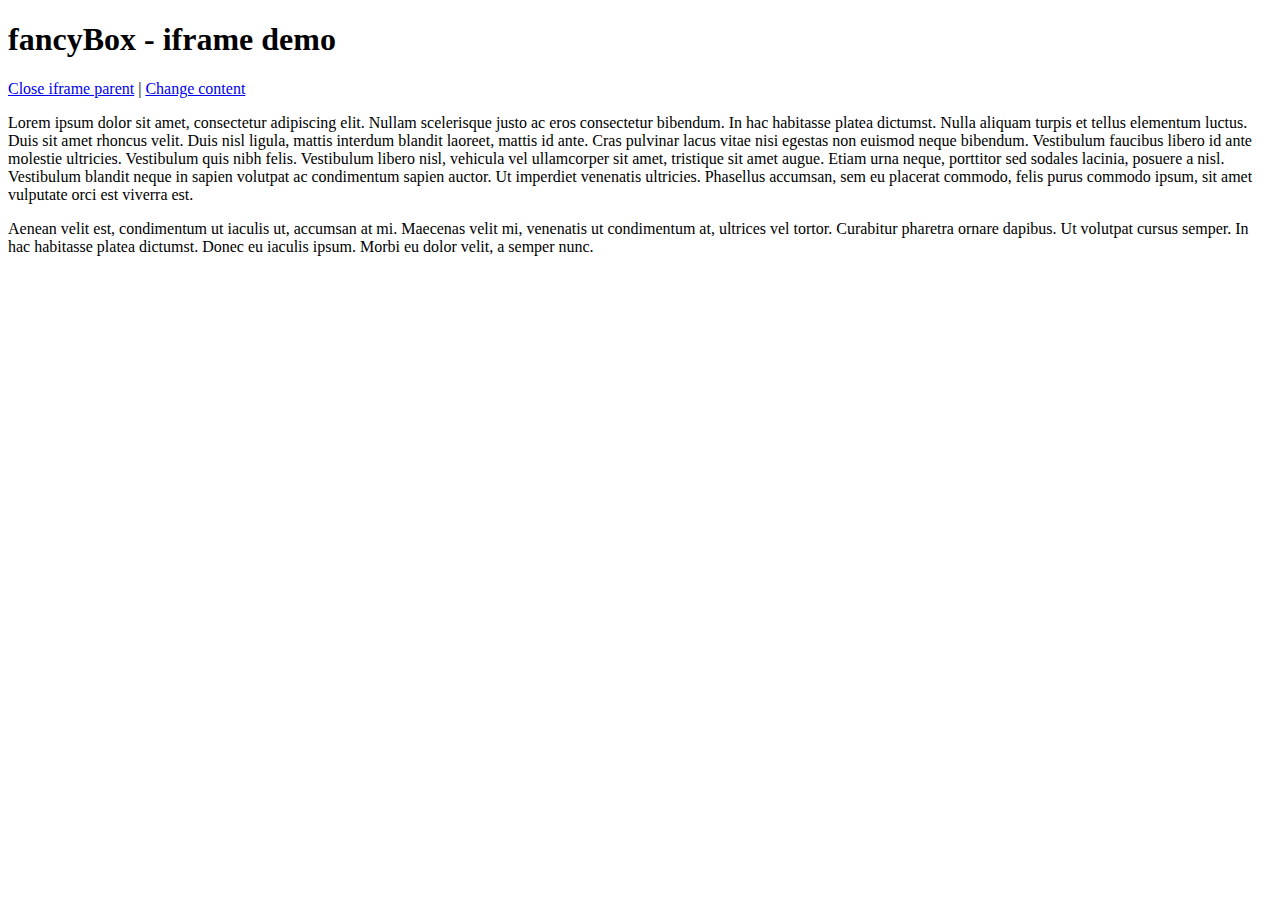
<file: fancybox/demo/iframe.html>
<!DOCTYPE html>
<html>
<head>
	<title>fancyBox - iframe demo</title>
	<meta http-equiv="Content-Type" content="text/html; charset=UTF-8" />
</head>
<body>
	<h1>fancyBox - iframe demo</h1>

	<p>
		<a href="javascript:parent.jQuery.fancybox.close();">Close iframe parent</a>

		|

		<a href="javascript:parent.jQuery.fancybox.open({href : '1_b.jpg', title : 'My title'});">Change content</a>
	</p>

	<p>
		Lorem ipsum dolor sit amet, consectetur adipiscing elit. Nullam scelerisque justo ac eros consectetur bibendum. In hac habitasse platea dictumst. Nulla aliquam turpis et tellus elementum luctus. Duis sit amet rhoncus velit. Duis nisl ligula, mattis interdum blandit laoreet, mattis id ante. Cras pulvinar lacus vitae nisi egestas non euismod neque bibendum. Vestibulum faucibus libero id ante molestie ultricies. Vestibulum quis nibh felis. Vestibulum libero nisl, vehicula vel ullamcorper sit amet, tristique sit amet augue. Etiam urna neque, porttitor sed sodales lacinia, posuere a nisl. Vestibulum blandit neque in sapien volutpat ac condimentum sapien auctor. Ut imperdiet venenatis ultricies. Phasellus accumsan, sem eu placerat commodo, felis purus commodo ipsum, sit amet vulputate orci est viverra est.
	</p>

	<p>
		Aenean velit est, condimentum ut iaculis ut, accumsan at mi. Maecenas velit mi, venenatis ut condimentum at, ultrices vel tortor. Curabitur pharetra ornare dapibus. Ut volutpat cursus semper. In hac habitasse platea dictumst. Donec eu iaculis ipsum. Morbi eu dolor velit, a semper nunc.
	</p>
</body>
</html>
</file>
<file: style.css>
@import url('https://fonts.googleapis.com/css?family=Niramit|Poiret+One');


* {
    margin: 0;
    padding: 0;
    font-family: 'Poiret One', cursive;
    letter-spacing: -1px;

}

                /* main CSS - background, navbar, footer*/


#index-front {
    background: url("images/another.jpeg") no-repeat;
    background-size: inherit;
    background-position: 20px 40px 20px 20px;
    
    padding-top: 70px;
    
    
    width: 100%;
    height: 100%;
    
}


#gallery-front, #media-front {
    
    background: linear-gradient(to bottom, #DBE6F6 0, #E8CBC0 100%);
    
    background-size: cover;
    background-position: top;
    padding-top: 70px;
    
}

.jumbotron {
    background-color: transparent;
    opacity: 0.9;
    font-weight: 3em;
    margin-left: 10%;
    margin-right: 10%;

}

h1 {
    padding-bottom: 10px;
    animation-name: RightToLeft;
    animation-duration: 2s;
    animation-delay: 0.5s;

}

h2 { padding-bottom: 10px;
    text-align: center;
    font-weight: 500;

}
                    /* NAVBAR      */

 .navbar-brand, .navbar-inverse a{
                color: #e7dfdd;
                font-weight: 600;
                text-transform: uppercase;
                font-size: 1.5em;
                             
               
  }
.navbar-inverse .navbar-nav>li>a {
                color: rgb(228, 120, 69);
                font-size: 1.5em;
                font-weight: 600;
                
                
              }            
.navbar-inverse {
    background: black;
    opacity: 0.7;

}


/* nav transition */

.navbar-inverse .navbar-brand, .navbar-inverse a{
    transition: all .4s ease-in;
    -webkit-transition: all .4s ease-in;
    -moz-transition: all .4s ease-in;
    -o-transition: all .4s ease-in;

} 

.navbar-inverse .navbar-nav>li>a {
   transition: all .4s ease-in;
   -webkit-transition: all .4s ease-in;
   -moz-transition: all .4s ease-in;
   -o-transition: all .4s ease-in;
   
}

            /* END OF NAVBAR */


                /* FOOTER     */

.footer {
    background: black;
    opacity: 0.7;

    margin-left: 2px;
    margin-top: 60px;
    width: 100%;

    
  }

.fab {
    padding: 6px;
    
    

}
.footer a {
    color: #e7dfdd;
    font-size: 28px;
    padding: 3px;
    text-align: center;

    transition: all .4s ease;
    -webkit-transition: all .4s ease;
   -moz-transition: all .4s ease;
   -o-transition: all .4s ease;
    
  } 

.footer a:hover {
    color: rgb(228, 120, 69);
}

.copyright {
    color: white;
    margin: 0px;
   
    
}
        /* END OF FOOTER */


                     /*   FRONT PAGE            */


                    /* HEADERS */
.front-header {
    color: black;
    font-weight: 600;
    font-size: 2.5em;
    text-align: center;
    padding-top: 10px;
    letter-spacing: 2px;
    text-transform: uppercase;

    animation-name: LeftToRight;
    animation-duration: 2s;
    animation-delay: 1s;

    
} 

                  /* ANIMATIONS */

/* front header animation */

@keyframes LeftToRight{
    0% {
        opacity:0;
        transform: translateX(30px);
    }
    100% {
        opacity: 1;
        transform: translateX(0);
    }
}



    /* front-header2 animation */
.front-header2 {
    color: black;
    font-weight: 600;
    font-size: 2em;
    letter-spacing: 7px;
    text-transform: uppercase;
    text-align: center;
    padding-top: 40px;
    
     animation-name: RightToLeft;
    animation-duration: 2s;
    animation-delay: 1s;
    
    
}

@keyframes RightToLeft {
0% { 
    opacity: 0;
    transform: translateX(-30px);

}

100% {
    opacity: 1;
    transform: translateX(0);
}

}

 /* end of front-header2 animation */

.front-header2 a {
    color: black;
    font-size: 26px;
    padding: 8px;
    padding-top: 20px;
    display: inline-table;
    
}

#image-container {
    align-content: center;
    text-align: center;
    
    
    opacity: 0.9;
    
    padding-bottom: 30px;
    
    
}
.album-image {
    margin-top: 30px;
    opacity: 0.9;
    transform: scale(1);
    border: 1px solid black;
    transition: transform 1s ease-in-out;
    
}

.album-image:hover { 
    transform: scale(0.9);
    
}

                    /* GALLERY PAGE */

.carousel {
    margin-bottom: 50px;
    margin-top: 0px;
} 

                    /* MEDIA PAGE */


 .audio {
    
    padding-top: 60px;
    padding-left: 60px;
    padding-bottom: 40px;
            
            
        }
        
    blockquote {
            background-color:transparent;
            color: black;
            padding: 10px;
            font-size: 25px;
            letter-spacing: 4px;
        }
        
     .embed-responsive-item {
            padding-bottom: 20px;
        }





                        /* ABOUT ME PAGE */


.first {
    background-color: #FAFAFA;
    color: black;
    text-align: center;
    font-family: 'Niramit', cursive !important;
    padding: 60px;
    font-size: 23px;
    
}



hr {
    margin-left: 25%;
    margin-right: 25%;
    
    
    
}


                            /* CONTACT FORM PAGE */



#form {
    
    padding: 20px;
   
    
      
    
}

legend {
    font-size: 20px;
    font-weight: 500;
    color: rgb(48, 47, 47);
    

}

.icon {
    font-size: 25px;
    color: rgb(111, 167, 231);
}

.btn-primary {
    border-color: rgb(228, 120, 69);
    background-color: rgb(228, 120, 69);
    color: rgb(48, 47, 47);;
    font-size: 20px;
    font-weight: 600;
    
}

.btn-primary
   {
    transition: all .4s ease-in;
    -webkit-transition: all .4s ease-in;
    -moz-transition: all .4s ease-in;
    -o-transition: all .4s ease-in;
  }  

.form-control {
    font-size: 15px;
    color: black;
    border: transparent;
   

    

}
    

}

.well {
    background-color:rgb(240, 237, 226);
    border: transparent
    ;
    
}
.well-sm {
    border-color: #6E7889;
    
}
                /* END OF CONTACT PAGE */


                /* TOUR PAGE */
.table {
    background-color: #FAFAFA;
    font-size: 1.5em;
    font-weight: 500;
}

            /*large desktop version*/
@media only screen and (max-width: 1920px) {
    
  
#index-front {
            background-image: url("images/anothermobile.jpg");
            background-position: center;
             background-size: cover;
                    
                }
}

            /* mobile version */

 @media only screen and (max-width: 600px) 

    body {
        font-size: 15px;
    }

    .first {
        font-size: 20px;
    }

    .blockquote {
        font-size: 22px;
    }

    

    #index-front {
            background-image: url("images/anothermobile.jpg");
            background-position: center;
             background-size: cover;
                    
                }
            
    .front-content {
            padding-top: 500px;
            padding-bottom: 0px;
                    
                    
                }
     #image-container {
        background: #F6F6FF;
        padding: 5px;
                }
    img {
         border: 1px solid black;
                }
            
            
            
    .footer {
        margin-top: 0px;
    }

    }
</file>
